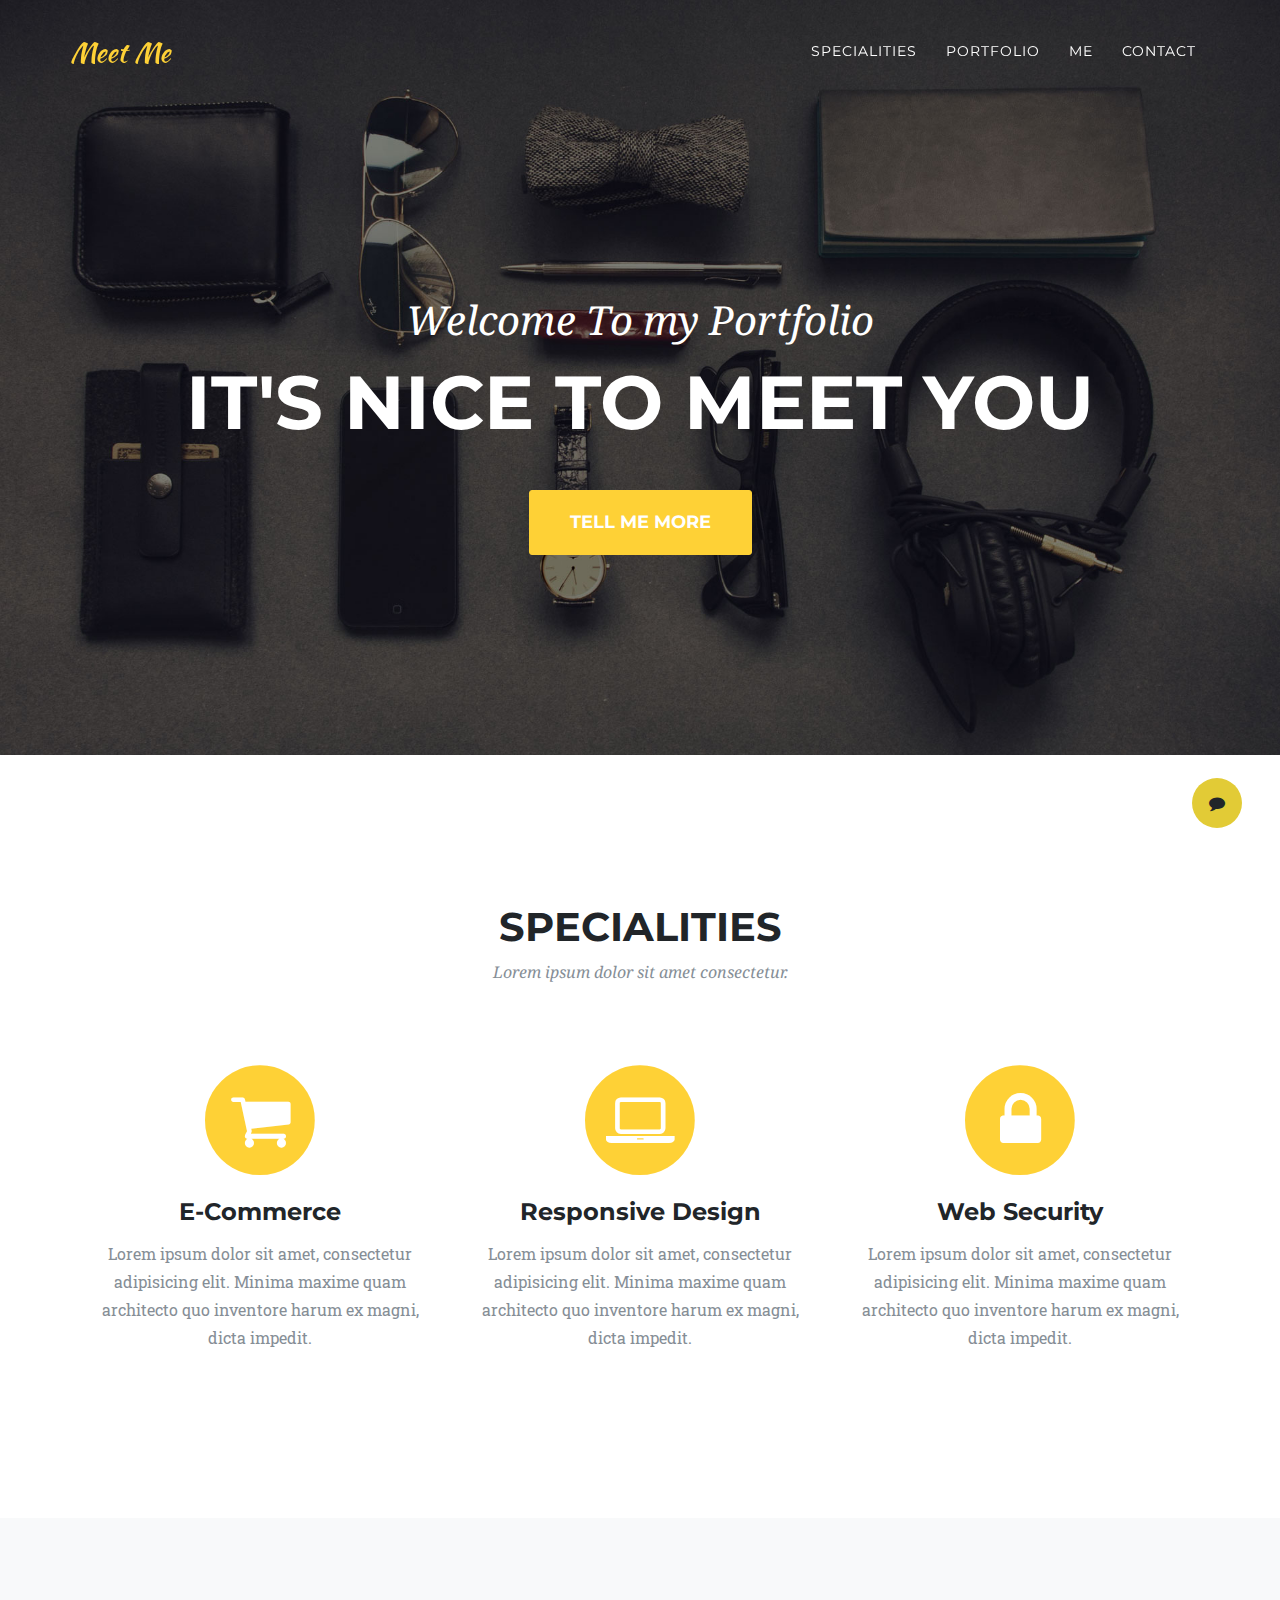
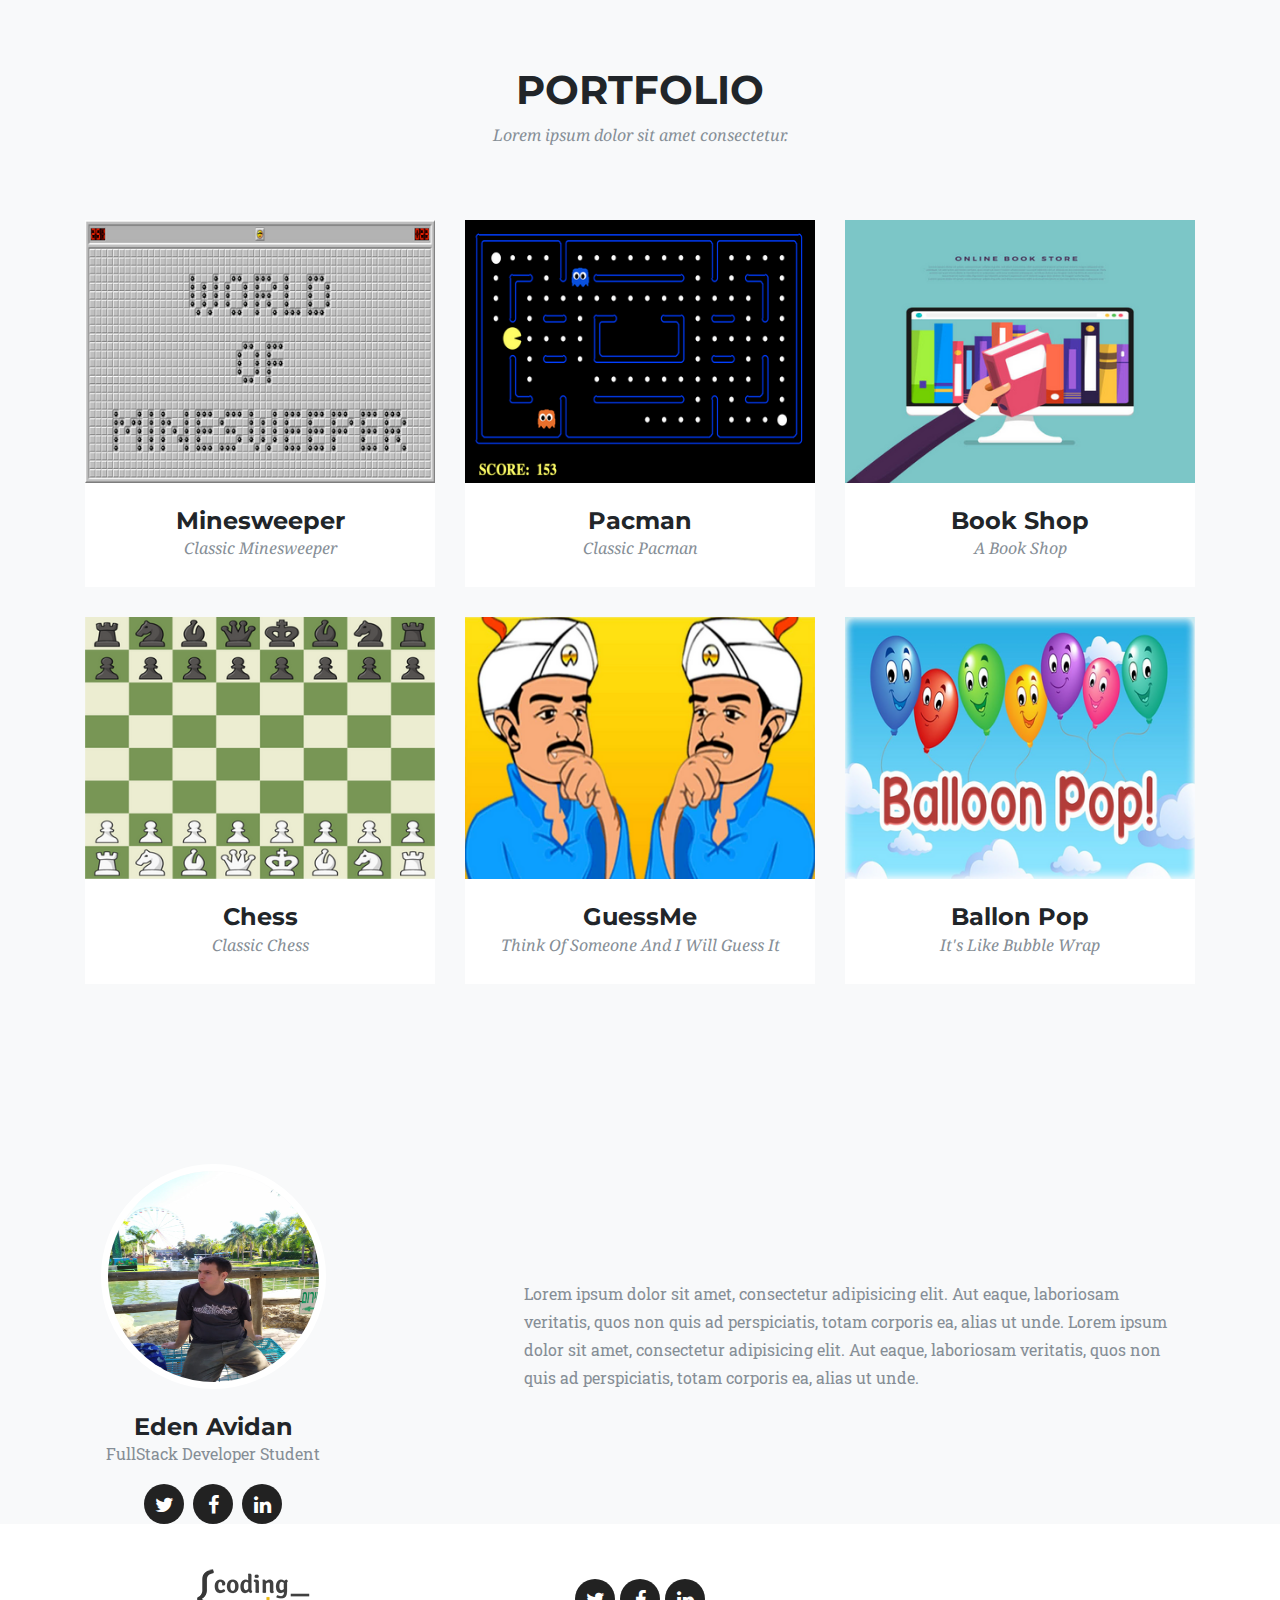
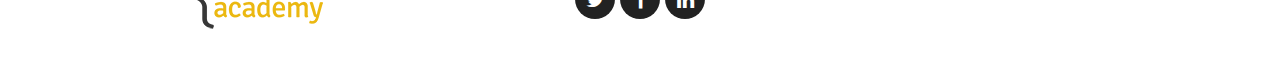
<file: index.html>
<!DOCTYPE html>
<html lang="en">

<head>

  <meta charset="utf-8">
  <meta name="viewport" content="width=device-width, initial-scale=1, shrink-to-fit=no">
  <meta name="description" content="">
  <meta name="author" content="">

  <title>Coding Academy</title>

  <!-- Bootstrap core CSS -->
  <link href="vendor/bootstrap/css/bootstrap.min.css" rel="stylesheet">

  <!-- Custom fonts for this template -->
  <link href="vendor/font-awesome/css/font-awesome.min.css" rel="stylesheet" type="text/css">
  <link href="https://fonts.googleapis.com/css?family=Montserrat:400,700" rel="stylesheet" type="text/css">
  <link href='https://fonts.googleapis.com/css?family=Kaushan+Script' rel='stylesheet' type='text/css'>
  <link href='https://fonts.googleapis.com/css?family=Droid+Serif:400,700,400italic,700italic' rel='stylesheet'
    type='text/css'>
  <link href='https://fonts.googleapis.com/css?family=Roboto+Slab:400,100,300,700' rel='stylesheet' type='text/css'>

  <!-- Custom styles for this template -->
  <link href="css/ca-gallery.css" rel="stylesheet">

</head>

<body id="page-top">
  <div class="offcanvas-btn">
    <i class="fa fa-comment" aria-hidden="true"></i>
  </div>

  <!-- Side Content -->
  <aside class="offcanvas-aside">
    <!-- Contact -->
    <section id="contact" class="container-fluid">
      <h3 class="mb-5 text-center text-warning">Contact Me</h3>
      <form>
        <div class="mb-3">
          <label for="email" class="form-label h5 text-primary">Your E-mail</label>
          <input type="email" class="form-control" id="email" placeholder="name@example.com" required />
        </div>

        <div class="mb-3">
          <label for="subject" class="form-label h5 text-primary">Subject</label>
          <input type="text" class="form-control" id="subject" placeholder="Type subject here" required />
        </div>

        <div class="mb-3">
          <label for="message" class="form-label h5 text-primary">Message Body</label>
          <textarea class="form-control" placeholder="Type message here" id="message" rows="5" required></textarea>
        </div>
        <div class="text-center mt-3 p-2">
          <button type="button" class="btn btn-primary">Submit</button>
      </form>

      </div>

    </section>

  </aside>

  <!-- Navigation -->
  <nav class="navbar navbar-expand-lg navbar-dark fixed-top" id="mainNav">
    <div class="container">
      <a class="navbar-brand js-scroll-trigger" href="#page-top">Meet Me</a>
      <button class="navbar-toggler navbar-toggler-right" type="button" data-toggle="collapse"
        data-target="#navbarResponsive" aria-controls="navbarResponsive" aria-expanded="false"
        aria-label="Toggle navigation">
        <i class="fa fa-bars"></i>
      </button>
      <div class="collapse navbar-collapse" id="navbarResponsive">
        <ul class="navbar-nav ml-auto">
          <li class="nav-item">
            <a class="nav-link js-scroll-trigger" href="#services">Specialities</a>
          </li>
          <li class="nav-item">
            <a class="nav-link js-scroll-trigger" href="#portfolio">Portfolio</a>
          </li>
          <li class="nav-item">
            <a class="nav-link js-scroll-trigger" href="#me">Me</a>
          </li>
          <li class="nav-item">
            <a class="nav-link contact" href="#">Contact</a>
          </li>
        </ul>
      </div>
    </div>
  </nav>

  <!-- Header -->
  <header class="masthead">
    <div class="container">
      <div class="intro-text">
        <div class="intro-lead-in">Welcome To my Portfolio</div>
        <div class="intro-heading">It's Nice To Meet You</div>
        <a class="btn btn-xl js-scroll-trigger" href="#services">Tell Me More</a>
      </div>
    </div>
  </header>

  <!-- Services -->
  <section id="services">
    <div class="container">
      <div class="row">
        <div class="col-lg-12 text-center">
          <h2 class="section-heading">Specialities</h2>
          <h3 class="section-subheading text-muted">Lorem ipsum dolor sit amet consectetur.</h3>
        </div>
      </div>
      <div class="row text-center">
        <div class="col-md-4">
          <span class="fa-stack fa-4x">
            <i class="fa fa-circle fa-stack-2x text-primary"></i>
            <i class="fa fa-shopping-cart fa-stack-1x fa-inverse"></i>
          </span>
          <h4 class="service-heading">E-Commerce</h4>
          <p class="text-muted">Lorem ipsum dolor sit amet, consectetur adipisicing elit. Minima maxime quam architecto
            quo inventore harum ex
            magni, dicta impedit.</p>
        </div>
        <div class="col-md-4">
          <span class="fa-stack fa-4x">
            <i class="fa fa-circle fa-stack-2x text-primary"></i>
            <i class="fa fa-laptop fa-stack-1x fa-inverse"></i>
          </span>
          <h4 class="service-heading">Responsive Design</h4>
          <p class="text-muted">Lorem ipsum dolor sit amet, consectetur adipisicing elit. Minima maxime quam architecto
            quo inventore harum ex
            magni, dicta impedit.</p>
        </div>
        <div class="col-md-4">
          <span class="fa-stack fa-4x">
            <i class="fa fa-circle fa-stack-2x text-primary"></i>
            <i class="fa fa-lock fa-stack-1x fa-inverse"></i>
          </span>
          <h4 class="service-heading">Web Security</h4>
          <p class="text-muted">Lorem ipsum dolor sit amet, consectetur adipisicing elit. Minima maxime quam architecto
            quo inventore harum ex
            magni, dicta impedit.</p>
        </div>
      </div>
    </div>
  </section>

  <!-- Portfolio Grid -->
  <section class="bg-light" id="portfolio">
    <div class="container">
      <div class="row">
        <div class="col-lg-12 text-center">
          <h2 class="section-heading">Portfolio</h2>
          <h3 class="section-subheading text-muted">Lorem ipsum dolor sit amet consectetur.</h3>
        </div>
      </div>
      <div class="row proj-list">
      </div>
    </div>
  </section>


  <!-- Me -->
  <section class="bg-light" id="me" style="padding: 0px;">
    <div class="row">
      <div class="col-sm-4">
        <div class="team-member">
          <img class="mx-auto rounded-circle" src="img/team/01.jpg" alt="">
          <h4>Eden Avidan</h4>
          <p class="text-muted">FullStack Developer Student</p>
          <ul class="list-inline social-buttons">
            <li class="list-inline-item">
              <a href="https://twitter.com/" target="_blank">
                <i class="fa fa-twitter"></i>
              </a>
            </li>
            <li class="list-inline-item">
              <a href="https://facebook.com/" target="_blank">
                <i class="fa fa-facebook"></i>
              </a>
            </li>
            <li class="list-inline-item">
              <a href="https://www.linkedin.com/" target="_blank">
                <i class="fa fa-linkedin"></i>
              </a>
            </li>
          </ul>
        </div>
      </div>
      <div class="col-sm-8 flex-align-center">
        <p class="large text-muted  about-description">Lorem ipsum dolor sit amet, consectetur adipisicing elit. Aut
          eaque, laboriosam veritatis, quos non quis ad perspiciatis,
          totam corporis ea, alias ut unde. Lorem ipsum dolor sit amet, consectetur adipisicing elit. Aut eaque,
          laboriosam veritatis, quos non quis ad perspiciatis,
          totam corporis ea, alias ut unde.</p>
      </div>
    </div>
  </section>


  <!-- Footer -->
  <footer>
    <div class="container">
      <div class="row">
        <div class="col-md-4 flex-align-center">
          <a href="http://coding-academy.org" target="_blank">
            <img src="./img/ca-logo.png" alt="">
          </a>
        </div>
        <div class="col-md-4 flex-align-center">
          <ul class="list-inline social-buttons flex-align-center">
            <li class="list-inline-item">
              <a href="https://twitter.com/" target="_blank">
                <i class="fa fa-twitter"></i>
              </a>
            </li>
            <li class="list-inline-item flex-align-center">
              <a href="https://facebook.com/" target="_blank">
                <i class="fa fa-facebook"></i>
              </a>
            </li>
            <li class="list-inline-item">
              <a href="https://www.linkedin.com/" target="_blank">
                <i class="fa fa-linkedin"></i>
              </a>
            </li>
          </ul>
        </div>
      </div>
    </div>
  </footer>

  <!-- Portfolio Modal -->
  <div class="portfolio-modal modal fade" id="portfolioModal" tabindex="-1" role="dialog" aria-hidden="true">
    <div class="modal-dialog">
      <div class="modal-content">
        <div class="close-modal" data-dismiss="modal">
          <div class="lr">
            <div class="rl"></div>
          </div>
        </div>
        <div class="container">
          <div class="row">
            <div class="col-lg-8 mx-auto">
              <div class="modal-body proj-details">
                <!-- Project Details Go Here -->
                <h2>Project Name</h2>
                <div class="labels"></div>
                <p class="item-intro text-muted">Project title</p>
                <img class="img-fluid d-block mx-auto" alt="">
                <p class="proj-desc">Project description</p>
                <ul class="list-inline">
                  <li>Date: <span class="publish-date"></span></li>
                  <li>Client: Coding Academy</li>
                </ul>
                <a class="btn btn-success go-to-proj" target="_blank">Check it out!</a>
                <button class="btn btn-primary" data-dismiss="modal" type="button">
                  <i class="fa fa-times"></i>
                  Close Project</button>

              </div>
            </div>
          </div>
        </div>
      </div>
    </div>
  </div>

  <!-- Bootstrap core JavaScript -->
  <script src="vendor/jquery/jquery.min.js"></script>
  <script src="vendor/popper/popper.min.js"></script>
  <script src="vendor/bootstrap/js/bootstrap.min.js"></script>

  <!-- Plugin JavaScript -->
  <script src="vendor/jquery-easing/jquery.easing.min.js"></script>

  <!-- Custom scripts for this template -->
  <script src="js/ca-gallery.js"></script>
  <script src="js/offCanvas.js"></script>
  <script src="js/utils.js"></script>
  <script src="js/proj-service.js"></script>
  <script src="js/proj-controller.js"></script>


</body>

</html>
</file>
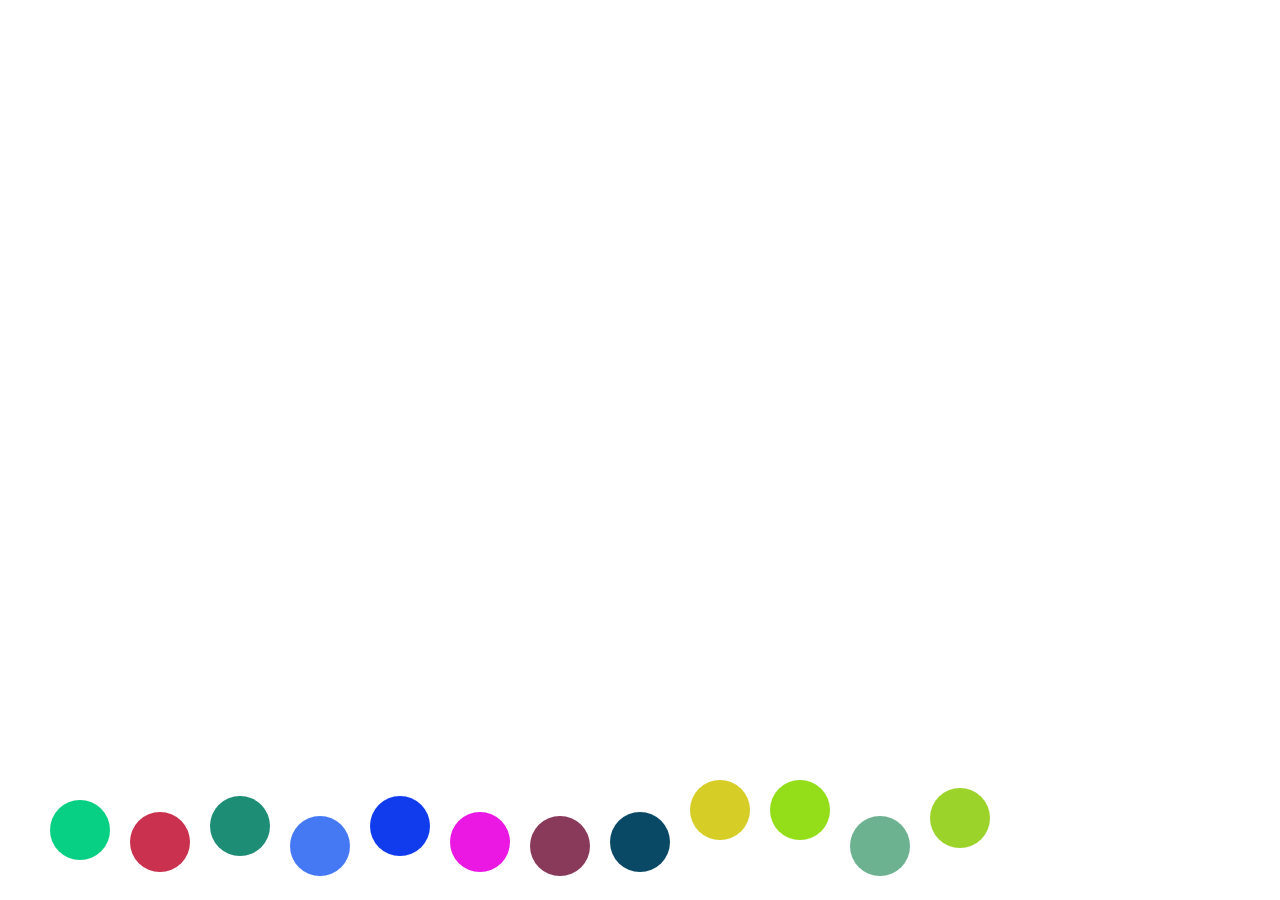
<file: projs/Ballon Pop/index.html>
<!DOCTYPE html>
<html lang="en">

<head>
    <meta charset="UTF-8">
    <title>Ballon Pop!</title>
    <link rel="stylesheet" href="css/main.css">
</head>

<body onload="init()">
    <script src="js/main.js"></script>
</body>

</html>
</file>
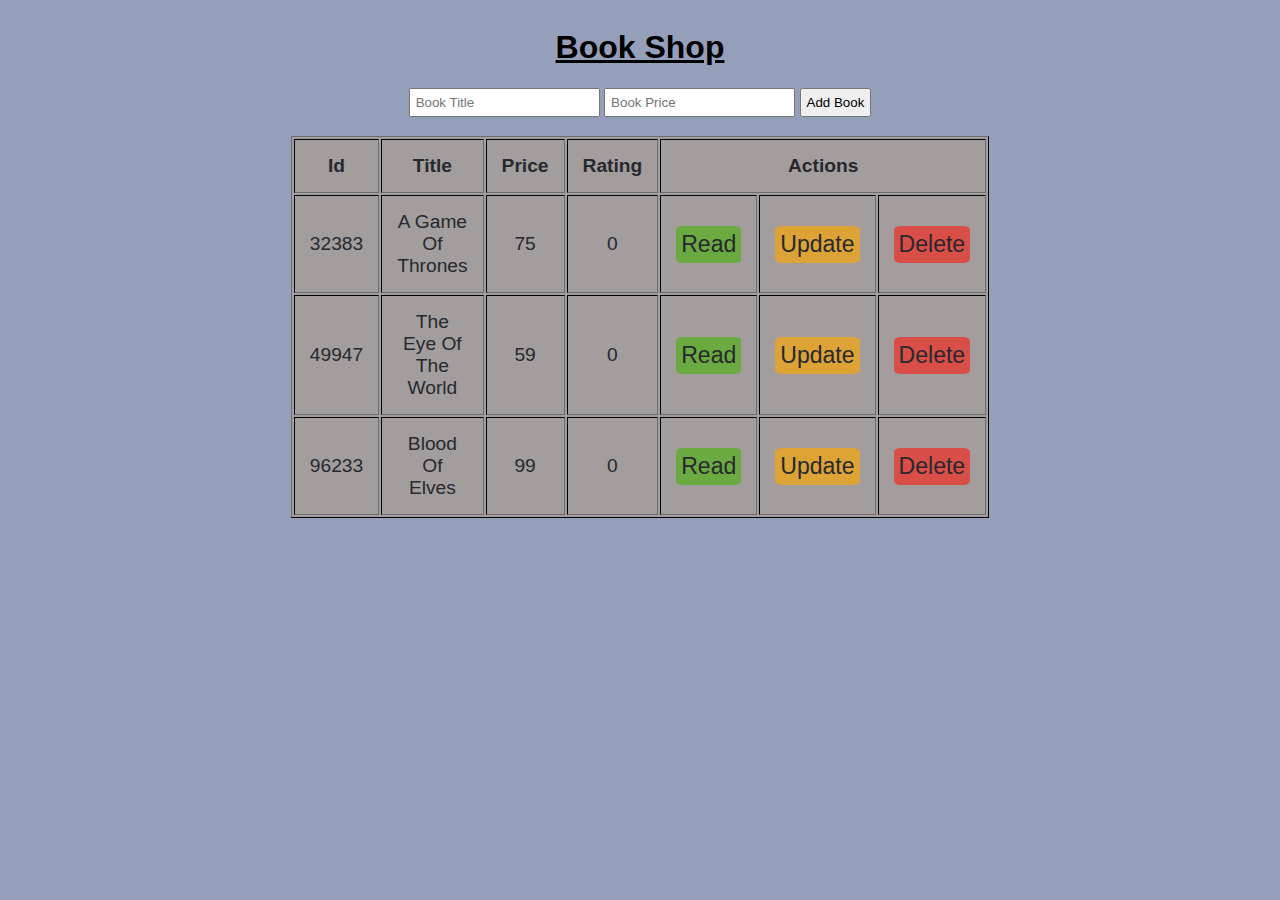
<file: projs/Book Shop/Index.html>
<!DOCTYPE html>
<html lang="en">

<head>
    <meta charset="UTF-8">
    <meta http-equiv="X-UA-Compatible" content="IE=edge">
    <meta name="viewport" content="width=device-width, initial-scale=1.0">
    <link rel="stylesheet" href="css/main.css">
    <title>Book-Shop</title>
</head>

<body onload="onInit()">
    <div class="book-shop-container">
        <h1>Book Shop</h1>

        <form onsubmit="onAddBook(); return false" class="add-book">
            <input type="text" name="name" placeholder="Book Title" required>
            <input type="number" name="price" placeholder="Book Price" min="0" required>
            <button type="submit">Add Book</button>
        </form>

        <table class="books" border="1">
            <thead>
                <th onclick="onSetSortBy('ID')">Id</th>
                <th onclick="onSetSortBy('NAME')">Title</th>
                <th onclick="onSetSortBy('PRICE')">Price</th>
                <th onclick="onSetSortBy('RATEING')">Rating</th>
                <th colspan="3">Actions</th>
            </thead>
            <tbody></tbody>
        </table>

        <div class="read-modal closed">
            <h2></h2>
            <img>
            <h3>Id: <span class="book-id"></span></h3>
            <h3>Price: <span class="book-price"></span></h3>

            <div class="rating">
                <button class="minus">-</button>
                <span></span>
                <button class="plus">+</button>
            </div>

            <button onclick="onCloseModal()">Close</button>
        </div>
    </div>

    <script src="js/services/util.js"></script>
    <script src="js/services/storage.service.js"></script>
    <script src="js/services/book.service.js"></script>
    <script src="js/book.controller.js"></script>
</body>

</html>
</file>
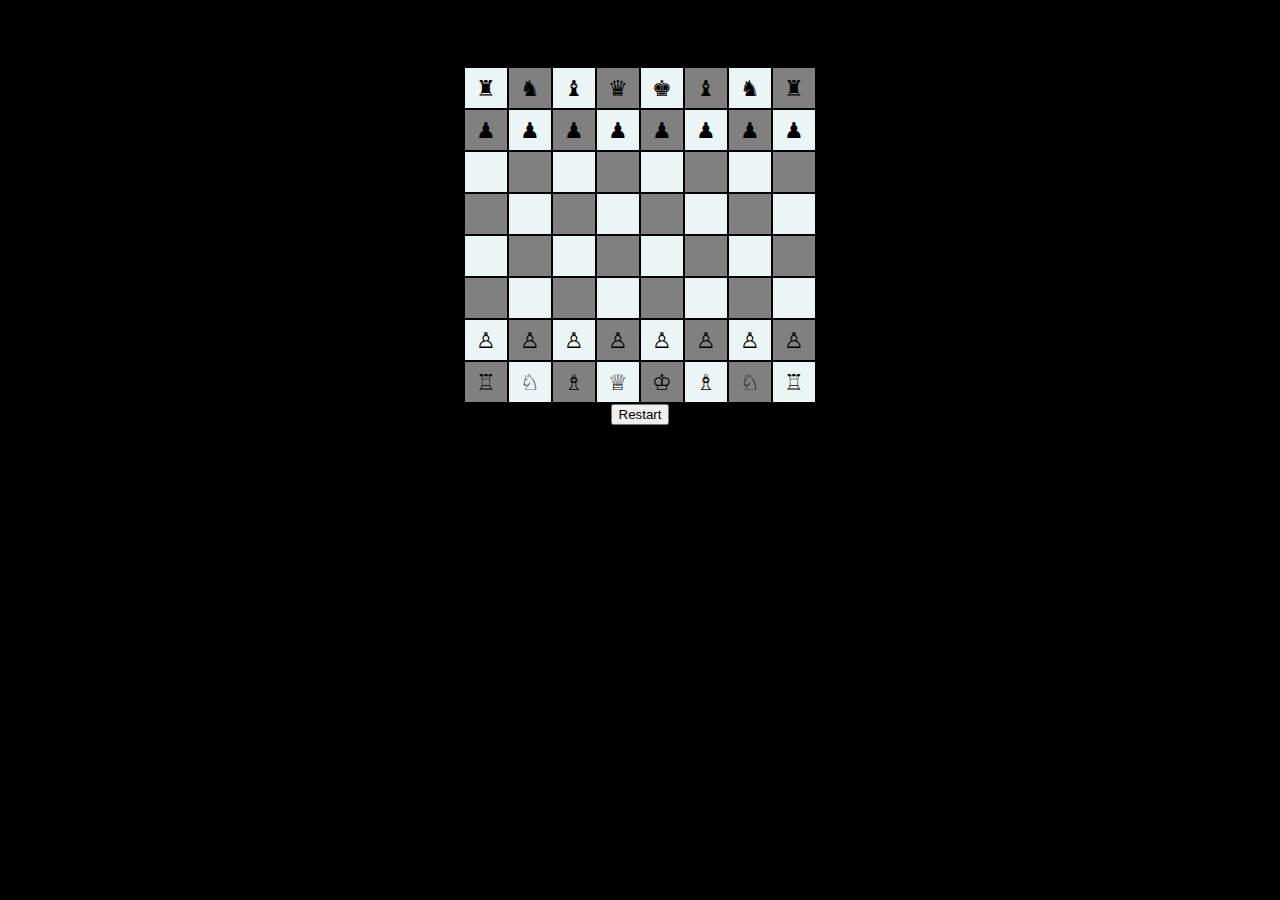
<file: projs/Chess/index.html>
<html>
    <head>
        <title>Playing Chess</title>
        <meta charset="utf-8" />
        <link rel="stylesheet" href="css/main.css">
    </head>
    
    <body onload="restartGame()" >

        <h1>Playing Chess </h1>
        
        <table class="center">
            <tbody class="game-board"></tbody>
        </table>


        <button onclick="restartGame()">Restart</button>
        <script src="js/main.js"></script>    
    </body>
    
    
</html>
</file>
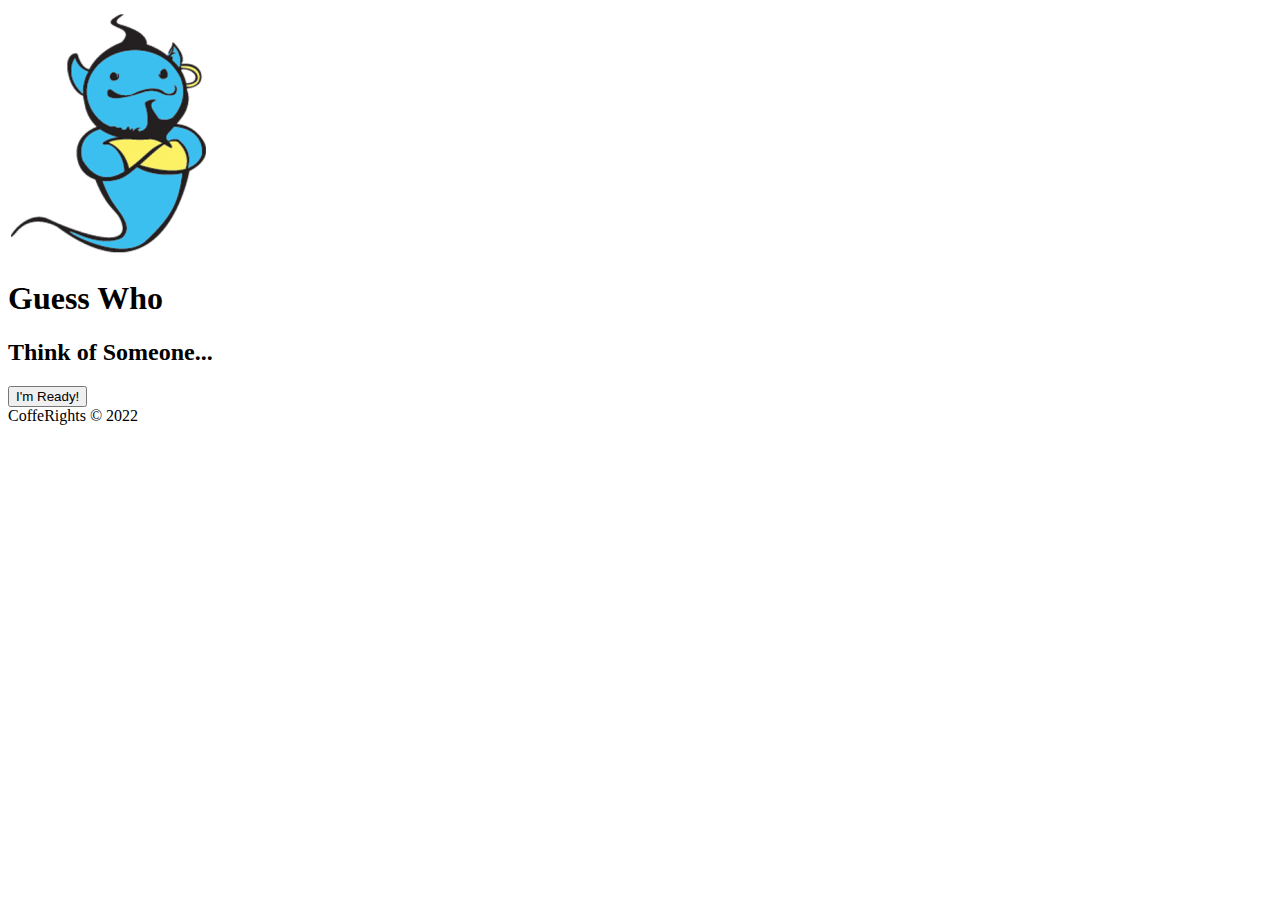
<file: projs/GuessMe/index.html>
<!DOCTYPE html>
<html lang="en">

<head>
  <meta charset="utf-8" />
  <title>Guess-Me</title>
  <link href="https://cdn.jsdelivr.net/npm/bootstrap@5.1.3/dist/css/bootstrap.min.css" rel="stylesheet"
    integrity="sha384-1BmE4kWBq78iYhFldvKuhfTAU6auU8tT94WrHftjDbrCEXSU1oBoqyl2QvZ6jIW3" crossorigin="anonymous">
</head>

<body class="bg-secondary">
  <header class="container-xl bg-info text-center">
    <img src="img/layout/logo.png" />
    <h1 class="display-5 fw-bold text-warning my-2">Guess Who</h1>
  </header>

  <main class="container-fluid text-center">
    <section class="game-start">
      <h2 class="my-5 text-light">Think of Someone...</h2>
      <button class="btn btn-primary btn-lg btn-start">I'm Ready!</button>
    </section>

    <!-- current question -->
    <section class="quest .container-md" style="display: none">
      <h2 class="my-5 text-light text-capitalize"></h2>
      <button class="btn btn-success btn-lg btn-yes ">Yes</button>
      <button class="btn btn-danger btn-lg btn-no">No</button>
    </section>

    <!-- new question -->
    <section class="new-quest" style="display: none">
      <h2 class="my-5 text-danger fw-bold">OK, I gave up...</h2>

      <form class="ending-form container-sm">

        <div class="form-floating">
          <input name="newGuess" class="form-control mb-3" type="txt" id="newGuess" placeholder="Your Guess" required />
          <label for="newGuess">You thought of: </label>
        </div>
        <div class="form-floating">
          <input name="newQuest" class="form-control mb-3" type="txt" id="newQuest"
            placeholder="The answer is YES for yours" required />
          <label for="newQuest">Question to differentiate:</label>
        </div>

        <button type="submit" class="btn btn-success btn-lg mb-5 btn-add-guess">Make me Smarter!</button>
      </form>
    </section>

    <section class="play-again" style="display: none">
      <h2 class="my-5 text-light">Yes, I knew it's <span class="answer text-capitalize"></span>!</h2>
      <button class="btn btn-primary btn-lg btn-play-again">Play again?</button>
    </section>
  </main>

  <footer class="container-fluid position-fixed bottom-0 text-center py-2 bg-dark text-white-50 ">
    CoffeRights &copy; 2022
  </footer>

  <script src="lib/jquery/jquery.js"></script>
  <script src="js/storage-service.js"></script>
  <script src="js/quest-service.js"></script>
  <script src="js/quest-controller.js"></script>
</body>

</html>
</file>
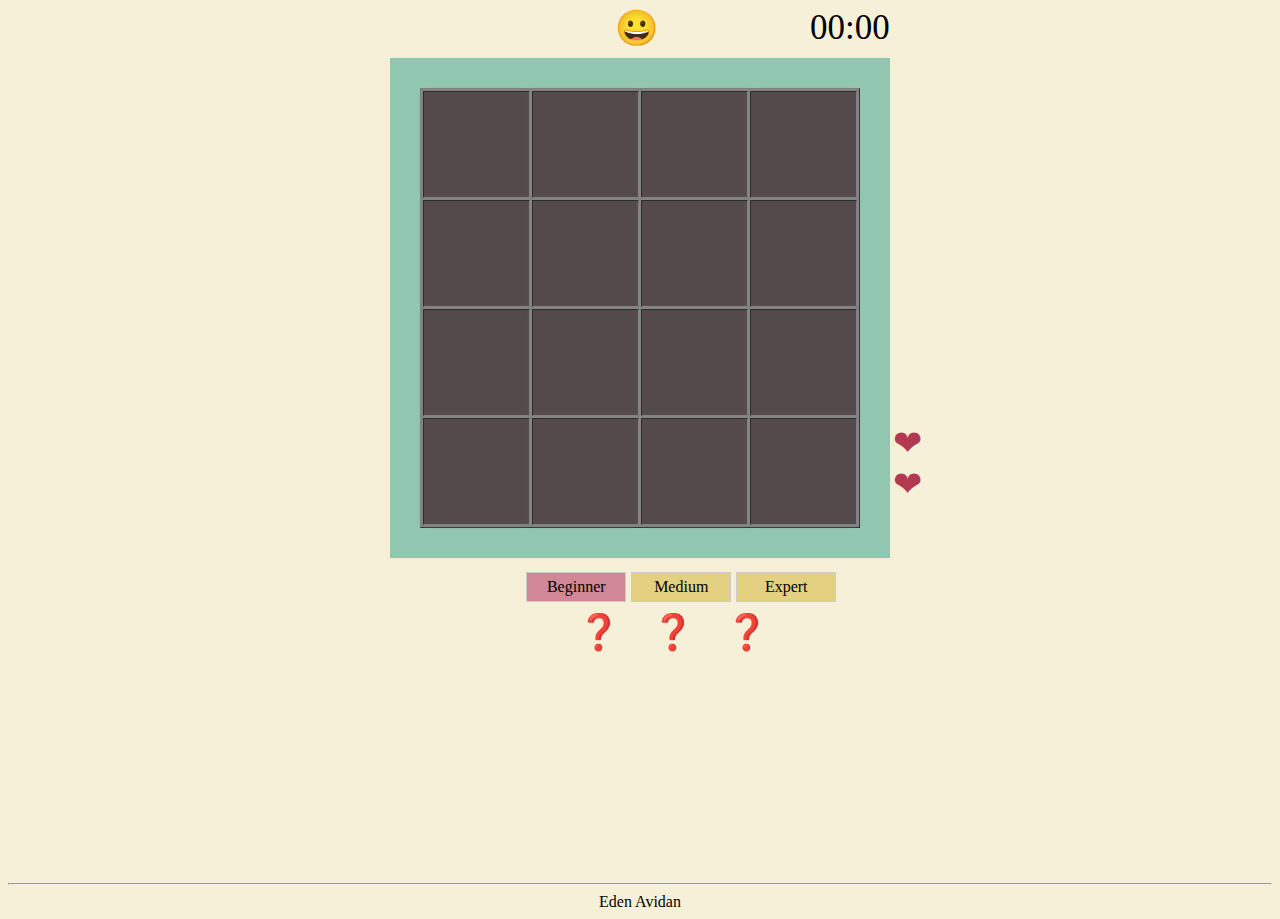
<file: projs/Minesweeper/index.html>
<!DOCTYPE html>
<html lang="en">

<head>
    <meta charset="UTF-8">
    <meta http-equiv="X-UA-Compatible" content="IE=edge">
    <meta name="viewport" content="width=device-width, initial-scale=1.0">
    <link rel="stylesheet" href="css/main.css">
    <title>Minesweeper</title>
</head>

<body onload="initGame()">

    <span class="smiley" onclick="initGame()"></span>
    <span class="timer">0:00</span>


    <div class="game-container"></div>
    <span class="lives"></span>

    <ul class="size-btns">
        <li>
            <input type="radio" onclick="initGame()" id="beginner" name="difficulty" value="4" checked>
            <label for="beginner">Beginner</label>
        </li>
        <li>
            <input type="radio" onclick="initGame()" id="medium" name="difficulty" value="8">
            <label for="medium">Medium</label>
        </li>
        <li>
            <input type="radio" onclick="initGame()" id="expert" name="difficulty" value="12">
            <label for="expert">Expert</label>
        </li>
    </ul>

    <div class="hints" onclick="hintClicked(this)"></div>

    <hr>
    <footer>Eden Avidan</footer>

    <script src="js/utils.js"></script>
    <script src="js/main.js"></script>
</body>

</html>
</file>
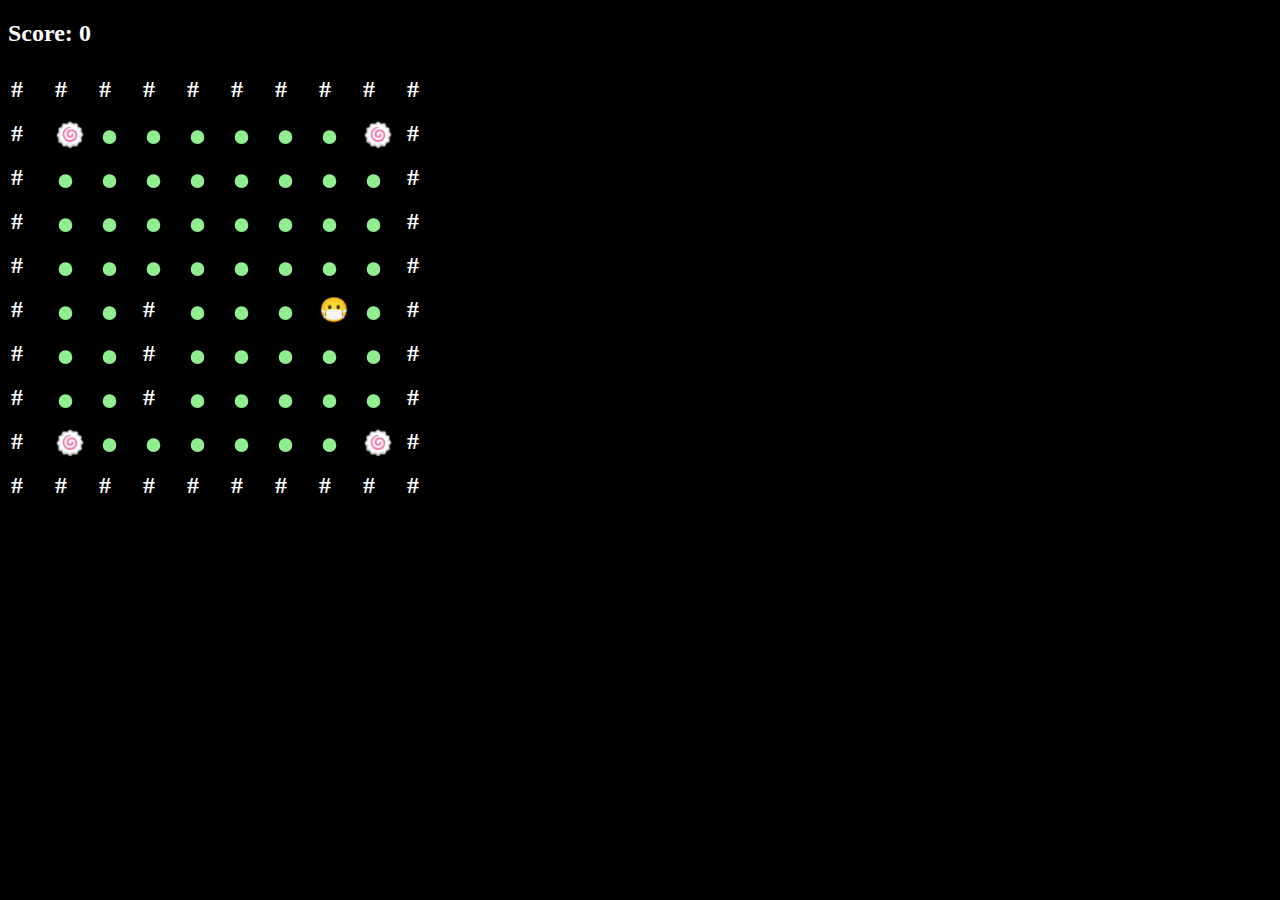
<file: projs/Pacman/index.html>
<!DOCTYPE html>
<html lang="en">

<head>
    <meta charset="UTF-8">
    <meta name="viewport" content="width=device-width, initial-scale=1.0">
    <meta http-equiv="X-UA-Compatible" content="ie=edge">
    <title>Document</title>
    <link rel="stylesheet" href="css/app.css">
</head>

<body onload="init()" onkeyup="handleGameControls(event)">
    <h2>Score: <span>0</span></h2>
    <div class="board-container"></div>

    <div class="game-over-container hidden">
        <h2>Game over. You <span class="ending-msg"></span></h2>
        <button onclick="resetGame()">Play Again</button>
    </div>

    <script src="js/utils.js"></script>
    <script src="js/game.js"></script>
    <script src="js/pacman.js"></script>
    <script src="js/ghost.js"></script>
</body>

</html>
</file>
<file: css/ca-gallery.css>
body {
    overflow-x: hidden;
    font-family: 'Roboto Slab', 'Helvetica Neue', Helvetica, Arial, sans-serif;
}
p {
    line-height: 1.75;
}
a {
    color: #fed136;
}
a.active,
a:active,
a:focus,
a:hover {
    color: #fec503;
}
h1,
h2,
h3,
h4,
h5,
h6 {
    font-weight: 700;
    font-family: 'Montserrat', 'Helvetica Neue', Helvetica, Arial, sans-serif;
    text-transform: uppercase;
}
section {
    padding: 100px 0;
}
section h2.section-heading {
    font-size: 40px;
    margin-top: 0;
    margin-bottom: 15px;
}
section h3.section-subheading {
    font-size: 16px;
    font-weight: 400;
    font-style: italic;
    margin-bottom: 75px;
    text-transform: none;
    font-family: 'Droid Serif', 'Helvetica Neue', Helvetica, Arial, sans-serif;
}
@media (min-width: 768px) {
    section {
        padding: 150px 0;
    }
}
::-moz-selection {
    background: #fed136;
    text-shadow: none;
}
::selection {
    background: #fed136;
    text-shadow: none;
}
img::selection {
    background: transparent;
}
img::-moz-selection {
    background: transparent;
}
body {
    -webkit-tap-highlight-color: #fed136;
}
.offcanvas-btn {
    z-index: 100000;
    position: fixed;
    bottom: 8%;
    right: 3%;
    height: 50px;
    width: 50px;
    background: #e2cb36;
    border-radius: 50%;
    display: flex;
    justify-content: center;
    align-items: center;
    cursor: pointer;
    margin-right: 0;
    transition: all 0.3s ease;
}
.offcanvas-btn-open {
    margin-right: 80vw;
}
.offcanvas-aside {
    position: fixed;
    height: 100%;
    background: rgb(153, 14, 14);
    width: 80vw;
    right: -80vw;
    z-index: 10;
    transition: all 0.3s ease;
    display: flex;
    flex-direction: column;
    align-items: center;
    justify-content: space-around;
    z-index: 1060;
}
.offcanvas-aside img {
    border-radius: 50%;
}
.offcanvas-aside button {
    cursor: pointer;
}
.offcanvas-aside p {
    text-align: center;
}
.offcanvas-aside .offcanvas-content-suffix {
    height: 20%;
}

@media (min-width: 575px) {
    .offcanvas-btn-open {
        margin-right: 30vw;
    }
    .offcanvas-aside {
        width: 30vw;
        right: -30vw;
    }
}
.offcanvas-aside-open {
    right: 0;
    
}

#mainNav {
    background-color: #222222;
    z-index: 5;
}
#mainNav .navbar-toggler {
    font-size: 12px;
    right: 0;
    padding: 13px;
    text-transform: uppercase;
    color: white;
    border: 0;
    background-color: #fed136;
    font-family: 'Montserrat', 'Helvetica Neue', Helvetica, Arial, sans-serif;
    text-transform: uppercase;
}
#mainNav .navbar-brand {
    color: #fed136;
    font-family: 'Kaushan Script', 'Helvetica Neue', Helvetica, Arial, cursive;
}
#mainNav .navbar-brand.active,
#mainNav .navbar-brand:active,
#mainNav .navbar-brand:focus,
#mainNav .navbar-brand:hover {
    color: #fec503;
}
#mainNav .navbar-nav .nav-item .nav-link {
    font-size: 90%;
    font-weight: 400;
    padding: 0.75em 0;
    letter-spacing: 1px;
    color: white;
    font-family: 'Montserrat', 'Helvetica Neue', Helvetica, Arial, sans-serif;
    text-transform: uppercase;
}
#mainNav .navbar-nav .nav-item .nav-link.active,
#mainNav .navbar-nav .nav-item .nav-link:hover {
    color: #fed136;
}
@media (min-width: 992px) {
    
    #mainNav {
        padding-top: 25px;
        padding-bottom: 25px;
        -webkit-transition: padding-top 0.3s, padding-bottom 0.3s;
        -moz-transition: padding-top 0.3s, padding-bottom 0.3s;
        transition: padding-top 0.3s, padding-bottom 0.3s;
        border: none;
        background-color: transparent;
    }
    #mainNav .navbar-brand {
        font-size: 1.75em;
        -webkit-transition: all 0.3s;
        -moz-transition: all 0.3s;
        transition: all 0.3s;
    }
    #mainNav .navbar-nav .nav-item .nav-link {
        padding: 1.1em 1em !important;
    }
    #mainNav.navbar-shrink {
        padding-top: 0;
        padding-bottom: 0;
        background-color: #222222;
    }
    #mainNav.navbar-shrink .navbar-brand {
        font-size: 1.25em;
        padding: 12px 0;
    }
   
}
header.masthead {
    text-align: center;
    color: white;
    background-image: url("../img/header-bg.jpg");
    background-repeat: no-repeat;
    background-attachment: scroll;
    background-position: center center;
    -webkit-background-size: cover;
    -moz-background-size: cover;
    -o-background-size: cover;
    background-size: cover;
}
header.masthead .intro-text {
    padding-top: 150px;
    padding-bottom: 100px;
}
header.masthead .intro-text .intro-lead-in {
    font-size: 22px;
    font-style: italic;
    line-height: 22px;
    margin-bottom: 25px;
    font-family: 'Droid Serif', 'Helvetica Neue', Helvetica, Arial, sans-serif;
}
header.masthead .intro-text .intro-heading {
    font-size: 50px;
    font-weight: 700;
    line-height: 50px;
    margin-bottom: 25px;
    font-family: 'Montserrat', 'Helvetica Neue', Helvetica, Arial, sans-serif;
    text-transform: uppercase;
}
@media (min-width: 768px) {
    header.masthead .intro-text {
        padding-top: 300px;
        padding-bottom: 200px;
    }
    header.masthead .intro-text .intro-lead-in {
        font-size: 40px;
        font-style: italic;
        line-height: 40px;
        margin-bottom: 25px;
        font-family: 'Droid Serif', 'Helvetica Neue', Helvetica, Arial, sans-serif;
    }
    header.masthead .intro-text .intro-heading {
        font-size: 75px;
        font-weight: 700;
        line-height: 75px;
        margin-bottom: 50px;
        font-family: 'Montserrat', 'Helvetica Neue', Helvetica, Arial, sans-serif;
        text-transform: uppercase;
    }
}
.service-heading {
    margin: 15px 0;
    text-transform: none;
}

#portfolio .portfolio-item {
    right: 0;
    margin: 0 0 15px;
}
#portfolio .portfolio-item .portfolio-link {
    position: relative;
    display: block;
    max-width: 400px;
    margin: 0 auto;
    cursor: pointer;
}
#portfolio .portfolio-item .portfolio-link .portfolio-hover {
    position: absolute;
    width: 100%;
    height: 100%;
    -webkit-transition: all ease 0.5s;
    -moz-transition: all ease 0.5s;
    transition: all ease 0.5s;
    opacity: 0;
    background: rgba(254, 209, 54, 0.9);
}
#portfolio .portfolio-item .portfolio-link .portfolio-hover:hover {
    opacity: 1;
}
#portfolio .portfolio-item .portfolio-link .portfolio-hover .portfolio-hover-content {
    font-size: 20px;
    position: absolute;
    top: 50%;
    width: 100%;
    height: 20px;
    margin-top: -12px;
    text-align: center;
    color: white;
}
#portfolio .portfolio-item .portfolio-link .portfolio-hover .portfolio-hover-content i {
    margin-top: -12px;
}
#portfolio .portfolio-item .portfolio-link .portfolio-hover .portfolio-hover-content h3,
#portfolio .portfolio-item .portfolio-link .portfolio-hover .portfolio-hover-content h4 {
    margin: 0;
}
#portfolio .portfolio-item .portfolio-caption {
    max-width: 400px;
    margin: 0 auto;
    padding: 25px;
    text-align: center;
    background-color: white;
}
#portfolio .portfolio-item .portfolio-caption h4 {
    margin: 0;
    text-transform: none;
}
#portfolio .portfolio-item .portfolio-caption p {
    font-size: 16px;
    font-style: italic;
    margin: 0;
    font-family: 'Droid Serif', 'Helvetica Neue', Helvetica, Arial, sans-serif;
}
#portfolio * {
    z-index: 2;
}
@media (min-width: 767px) {
    #portfolio .portfolio-item {
        margin: 0 0 30px;
    }
}
.portfolio-modal .modal-dialog {
    max-width: none;
    height: 100%;
    margin: 0;
}
.portfolio-modal .modal-content {
    min-height: 100%;
    padding: 100px 0;
    text-align: center;
    border: none;
    border-radius: 0;
    background-clip: border-box;
    -webkit-box-shadow: none;
    box-shadow: none;
}
.portfolio-modal .modal-content h2 {
    font-size: 3em;
    margin-bottom: 15px;
}
.portfolio-modal .modal-content p {
    margin-bottom: 30px;
}
.portfolio-modal .modal-content p.item-intro {
    font-size: 16px;
    font-style: italic;
    margin: 20px 0 30px;
    font-family: 'Droid Serif', 'Helvetica Neue', Helvetica, Arial, sans-serif;
}
.portfolio-modal .modal-content ul.list-inline {
    margin-top: 0;
    margin-bottom: 30px;
}
.portfolio-modal .modal-content img {
    margin-bottom: 30px;
}
.portfolio-modal .modal-content button {
    cursor: pointer;
}
.portfolio-modal .close-modal {
    position: absolute;
    top: 25px;
    right: 25px;
    width: 75px;
    height: 75px;
    cursor: pointer;
    background-color: transparent;
}
.portfolio-modal .close-modal:hover {
    opacity: 0.3;
}
.portfolio-modal .close-modal .lr {
    /* Safari and Chrome */
    
    z-index: 1051;
    width: 1px;
    height: 75px;
    margin-left: 35px;
    /* IE 9 */
    
    -webkit-transform: rotate(45deg);
    -ms-transform: rotate(45deg);
    transform: rotate(45deg);
    background-color: #222222;
}
.portfolio-modal .close-modal .lr .rl {
    /* Safari and Chrome */
    
    z-index: 1052;
    width: 1px;
    height: 75px;
    /* IE 9 */
    
    -webkit-transform: rotate(90deg);
    -ms-transform: rotate(90deg);
    transform: rotate(90deg);
    background-color: #222222;
}
.portfolio-modal .modal-backdrop {
    display: none;
    opacity: 0;
}
.timeline {
    position: relative;
    padding: 0;
    list-style: none;
}
.timeline:before {
    position: absolute;
    top: 0;
    bottom: 0;
    left: 40px;
    width: 2px;
    margin-left: -1.5px;
    content: '';
    background-color: #f1f1f1;
}
.timeline > li {
    position: relative;
    min-height: 50px;
    margin-bottom: 50px;
}
.timeline > li:after,
.timeline > li:before {
    display: table;
    content: ' ';
}
.timeline > li:after {
    clear: both;
}
.timeline > li .timeline-panel {
    position: relative;
    float: right;
    width: 100%;
    padding: 0 20px 0 100px;
    text-align: left;
}
.timeline > li .timeline-panel:before {
    right: auto;
    left: -15px;
    border-right-width: 15px;
    border-left-width: 0;
}
.timeline > li .timeline-panel:after {
    right: auto;
    left: -14px;
    border-right-width: 14px;
    border-left-width: 0;
}
.timeline > li .timeline-image {
    position: absolute;
    z-index: 100;
    left: 0;
    width: 80px;
    height: 80px;
    margin-left: 0;
    text-align: center;
    color: white;
    border: 7px solid #f1f1f1;
    border-radius: 100%;
    background-color: #fed136;
}
.timeline > li .timeline-image h4 {
    font-size: 10px;
    line-height: 14px;
    margin-top: 12px;
}
.timeline > li.timeline-inverted > .timeline-panel {
    float: right;
    padding: 0 20px 0 100px;
    text-align: left;
}
.timeline > li.timeline-inverted > .timeline-panel:before {
    right: auto;
    left: -15px;
    border-right-width: 15px;
    border-left-width: 0;
}
.timeline > li.timeline-inverted > .timeline-panel:after {
    right: auto;
    left: -14px;
    border-right-width: 14px;
    border-left-width: 0;
}
.timeline > li:last-child {
    margin-bottom: 0;
}
.timeline .timeline-heading h4 {
    margin-top: 0;
    color: inherit;
}
.timeline .timeline-heading h4.subheading {
    text-transform: none;
}
.timeline .timeline-body > ul,
.timeline .timeline-body > p {
    margin-bottom: 0;
}
@media (min-width: 768px) {
    .timeline:before {
        left: 50%;
    }
    .timeline > li {
        min-height: 100px;
        margin-bottom: 100px;
    }
    .timeline > li .timeline-panel {
        float: left;
        width: 41%;
        padding: 0 20px 20px 30px;
        text-align: right;
    }
    .timeline > li .timeline-image {
        left: 50%;
        width: 100px;
        height: 100px;
        margin-left: -50px;
    }
    .timeline > li .timeline-image h4 {
        font-size: 13px;
        line-height: 18px;
        margin-top: 16px;
    }
    .timeline > li.timeline-inverted > .timeline-panel {
        float: right;
        padding: 0 30px 20px 20px;
        text-align: left;
    }
}
@media (min-width: 992px) {
    .timeline > li {
        min-height: 150px;
    }
    .timeline > li .timeline-panel {
        padding: 0 20px 20px;
    }
    .timeline > li .timeline-image {
        width: 150px;
        height: 150px;
        margin-left: -75px;
    }
    .timeline > li .timeline-image h4 {
        font-size: 18px;
        line-height: 26px;
        margin-top: 30px;
    }
    .timeline > li.timeline-inverted > .timeline-panel {
        padding: 0 20px 20px;
    }
}
@media (min-width: 1200px) {
    .timeline > li {
        min-height: 170px;
    }
    .timeline > li .timeline-panel {
        padding: 0 20px 20px 100px;
    }
    .timeline > li .timeline-image {
        width: 170px;
        height: 170px;
        margin-left: -85px;
    }
    .timeline > li .timeline-image h4 {
        margin-top: 40px;
    }
    .timeline > li.timeline-inverted > .timeline-panel {
        padding: 0 100px 20px 20px;
    }
}
.team-member {
    text-align: center;
}
.team-member img {
    width: 225px;
    height: 225px;
    border: 7px solid white;
}
.team-member h4 {
    margin-top: 25px;
    margin-bottom: 0;
    text-transform: none;
}
.team-member p {
    margin-top: 0;
}
.about-description {
    max-width: 80%;
}
@media (max-width: 800px) {
    .about-description {
        text-align: center;
        margin-top: 1rem;
        margin-bottom: 1rem;
    }
}
footer {
    padding: 25px 0;
    text-align: center;
}
footer span.copyright {
    font-size: 90%;
    line-height: 40px;
    text-transform: none;
    font-family: 'Montserrat', 'Helvetica Neue', Helvetica, Arial, sans-serif;
    text-transform: uppercase;
}
footer ul.quicklinks {
    font-size: 90%;
    line-height: 40px;
    margin-bottom: 0;
    text-transform: none;
    font-family: 'Montserrat', 'Helvetica Neue', Helvetica, Arial, sans-serif;
    text-transform: uppercase;
}
ul.social-buttons {
    margin-bottom: 0;
}
ul.social-buttons li a {
    font-size: 20px;
    line-height: 40px;
    display: block;
    width: 40px;
    height: 40px;
    -webkit-transition: all 0.3s;
    -moz-transition: all 0.3s;
    transition: all 0.3s;
    color: white;
    border-radius: 100%;
    outline: none;
    background-color: #222222;
}
ul.social-buttons li a:active,
ul.social-buttons li a:focus,
ul.social-buttons li a:hover {
    background-color: #fed136;
}
.flex-align-center {
    display: flex;
    justify-content: center;
    align-items: center;
}
.text-primary {
    color: #fed136 !important;
}
.btn-primary {
    font-weight: 700;
    color: white;
    border-color: #fed136;
    background-color: #fed136;
    font-family: 'Montserrat', 'Helvetica Neue', Helvetica, Arial, sans-serif;
    text-transform: uppercase;
}
.btn-primary.focus,
.btn-primary:focus {
    color: white;
    border-color: #b48b01;
    background-color: #fec503;
}
.btn-primary:hover {
    color: white;
    border-color: #f6bf01;
    background-color: #fec503;
}
.btn-primary.active,
.btn-primary:active,
.open > .btn-primary.dropdown-toggle {
    color: white;
    border-color: #f6bf01;
    background-color: #fec503;
}
.btn-primary.active.focus,
.btn-primary.active:focus,
.btn-primary.active:hover,
.btn-primary:active.focus,
.btn-primary:active:focus,
.btn-primary:active:hover,
.open > .btn-primary.dropdown-toggle.focus,
.open > .btn-primary.dropdown-toggle:focus,
.open > .btn-primary.dropdown-toggle:hover {
    color: white;
    border-color: #b48b01;
    background-color: #dcab01;
}
.btn-primary.active,
.btn-primary:active,
.open > .btn-primary.dropdown-toggle {
    background-image: none;
}
.btn-primary.disabled.focus,
.btn-primary.disabled:focus,
.btn-primary.disabled:hover,
.btn-primary[disabled].focus,
.btn-primary[disabled]:focus,
.btn-primary[disabled]:hover,
fieldset[disabled] .btn-primary.focus,
fieldset[disabled] .btn-primary:focus,
fieldset[disabled] .btn-primary:hover {
    border-color: #fed136;
    background-color: #fed136;
}
.btn-primary .badge {
    color: #fed136;
    background-color: white;
}
.btn-xl {
    font-size: 18px;
    font-weight: 700;
    padding: 20px 40px;
    border-radius: 3px;
    color: white;
    border-color: #fed136;
    background-color: #fed136;
    font-family: 'Montserrat', 'Helvetica Neue', Helvetica, Arial, sans-serif;
    text-transform: uppercase;
}
.btn-xl.focus,
.btn-xl:focus {
    color: white;
    border-color: #b48b01;
    background-color: #fec503;
}
.btn-xl:hover {
    color: white;
    border-color: #f6bf01;
    background-color: #fec503;
}
.btn-xl.active,
.btn-xl:active,
.open > .btn-xl.dropdown-toggle {
    color: white;
    border-color: #f6bf01;
    background-color: #fec503;
}
.btn-xl.active.focus,
.btn-xl.active:focus,
.btn-xl.active:hover,
.btn-xl:active.focus,
.btn-xl:active:focus,
.btn-xl:active:hover,
.open > .btn-xl.dropdown-toggle.focus,
.open > .btn-xl.dropdown-toggle:focus,
.open > .btn-xl.dropdown-toggle:hover {
    color: white;
    border-color: #b48b01;
    background-color: #dcab01;
}
.btn-xl.active,
.btn-xl:active,
.open > .btn-xl.dropdown-toggle {
    background-image: none;
}
.btn-xl.disabled.focus,
.btn-xl.disabled:focus,
.btn-xl.disabled:hover,
.btn-xl[disabled].focus,
.btn-xl[disabled]:focus,
.btn-xl[disabled]:hover,
fieldset[disabled] .btn-xl.focus,
fieldset[disabled] .btn-xl:focus,
fieldset[disabled] .btn-xl:hover {
    border-color: #fed136;
    background-color: #fed136;
}
.btn-xl .badge {
    color: #fed136;
    background-color: white;
}

/* reset bootstrap*/
.row {
    margin-right: 0;
    margin-left: 0;
}

.container {
    padding-right: 0;
    padding-left: 0;
}
</file>
<file: projs/Ballon Pop/css/main.css>
.ballon {
    width: 60px;
    height: 60px;
    border-radius: 50%;
    position: absolute;
}

.fade-out {
    opacity: 0;
    transition: opacity 0.5s ease-out;
}
</file>
<file: projs/Book Shop/css/main.css>
* {
    font-family: Arial, Helvetica, sans-serif;
    box-sizing: border-box; 
}

body {
    background-color: #969FB9;
    overflow-x: hidden;
}


table {
    background-color: #A39D9D;
    margin-top: 1em;
    width: 50vw;
    text-align: center;
    border-color: #1d1e20;
    font-size: 1.2em;
}

button {
    cursor: pointer;
    padding: 5px;
}

table button {
    color: rgb(39, 41, 46);
    border: 0;
    border-radius: 10%;
    font-size: 1.2em;
}

td, th {
    color: rgb(39, 41, 46);
    padding: 15px;
}

.book-shop-container {
    display: flex;
    flex-direction: column;
    align-items: center;
}

.book-shop-container > h1 {
    text-decoration: underline;
}

.add-book input {
    padding: 5px;
}

th:nth-child(n+1):nth-child(-n+4):hover {
    background-color: #928D8D;
    cursor: pointer;
}

td:nth-child(2) {
    text-transform: capitalize;
}

.delete-btn {
    background-color: #D94E47;
}

.delete-btn:hover {
    background-color: #C3463F;
}

.update-btn {
    background-color: #DEA336;
}

.update-btn:hover {
    background-color: #C79230;
}

.read-btn {
    background-color: #6BAA41;
}

.read-btn:hover {
    background-color: #60993A;
}

.read-modal {
    background-color: rgb(54, 53, 56);
    padding: 10px;
    position: absolute;
    top: 0px;
    height: 100vh;
    min-width: 400px;
    display: flex;
    flex-direction: column;
    align-items: center;
    justify-content:center;
}

.read-modal.closed {
    right: -150%;
    transition: right 1s;
}

.read-modal.open {
    right: 0px;
    transition: right 0.5s;
}

.read-modal img {
    height: 50%;
}

.read-modal h2 {
    color:#6BAA41;
    text-transform: capitalize;
}

.read-modal h3 {
    color: pink;
    text-transform: capitalize;
}

.read-modal h3 span {
    color: rgb(223, 54, 82);
}

.read-modal > button {
    margin-top: 30px;
    font-size: 1.5em;
}

.rating {
    display: flex;
}

.rating > * {
    font-size: 1.2em;
}

.rating span {
    background-color: rgb(235, 229, 229);
    padding: 1.5px 15px;
    width: 3.2em;
    margin: 1px 2px;
    text-align: center;
}
</file>
<file: projs/Chess/css/main.css>
body {
    background-color: black;
    text-align: center;
}

.black {
    background-color: gray
}
.white {
    background-color:rgb(236, 245, 245);
}

.selected {
    outline: 5px solid orange;
}


.mark {
    background-color: lightpink
}

.center {
    margin-left: auto;
    margin-right: auto;
}
.game-board td {
    width: 40px;
    height:40px;
    text-align: center;
    font-size:1.4em;
}
</file>
<file: projs/Minesweeper/css/main.css>
body {
    text-align: center;
    background-color: #F6F0D9;
}

.game-container {
    background-color: #91C7B1;
    display: inline-block;
    margin-top: 50px;
    width: 500px;
    height: 500px;
}

.game-container table{
    margin: 30px auto;
    user-select:none;
    min-height: 440px;
    min-width: 440px;
    table-layout: fixed;
    background-color: grey;
}

td {
    background-color: #F1F7ED;
    font-weight: bold;
}

.size-btns {
    list-style-type: none;
    margin-top: 10px;
    margin-left: 41%;
    padding: 0;
}

.size-btns li {
    float: left;
    margin: 0 5px 0 0;
    width: 100px;
    height: 40px;
    position: relative;
}

.size-btns label,
.size-btns input {
    display: block;
    position: absolute;
    left: 0;
    right: 0;
}

.size-btns input {
    opacity: 0.01;
}

.size-btns input:checked+label,
.checked+label {
  background-color: #D18896;
}

.size-btns label {
    padding: 5px;
    border: 1px solid #CCC;
    background-color: #E3D081;
    cursor: pointer;
}

.size-btns label:hover {
    background-color: #B5A667;
  }

.timer, .smiley {
    position: absolute;
    display: inline-block;
    font-size: 35px;
}

.timer {
    margin-left: 420px;
}

.smiley {
    margin-left: 225px;
}
 
.hidden-td {
    background-color: #54494B;
    box-shadow: 0px 0px 5px 0px rgb(139, 137, 137);
    cursor: pointer;
}

.hidden-td:active {
    background-color: #b4a6a8 ;
}

.lives {
    display: inline-block;
    font-size: 35px;
    width:35px;
    position: absolute;
    margin-top: 415px;
    color: #B33951;
}

.hints {
    font-size: 35px;
    margin-top: 30px;
    margin-left: 45%;
    letter-spacing: 30px;
    width:20px;
    color: #B33951;
}

hr {
    margin-top: 230px;
}

.game-container table td{
    width: 30px;
    height: 30px;
}
</file>
<file: projs/Pacman/css/app.css>
body {
  background-color: black;
  color:white;
}

td.cell{
  
  font-weight: bold;
  width: 40px;
  height: 40px;

  font-size: 1.5em;
}

.food {
  display: inline-block;
  width: 40px;
  height: 40px;
  vertical-align: middle;
  line-height: 1px;
  font-size: 3.5em;
  border-radius: 50%;
  color: lightgreen;
}

.power-food {
  display: inline-block;
  width: 40px;
  height: auto;
  vertical-align: middle;
  line-height: 5px;
}


.ghost-color {
  color:red;
}

.hidden {
  display: none;
}

/* .formLine {
  margin:10px;
  padding:10px;
  background-color: cornflowerblue;
} */
</file>
